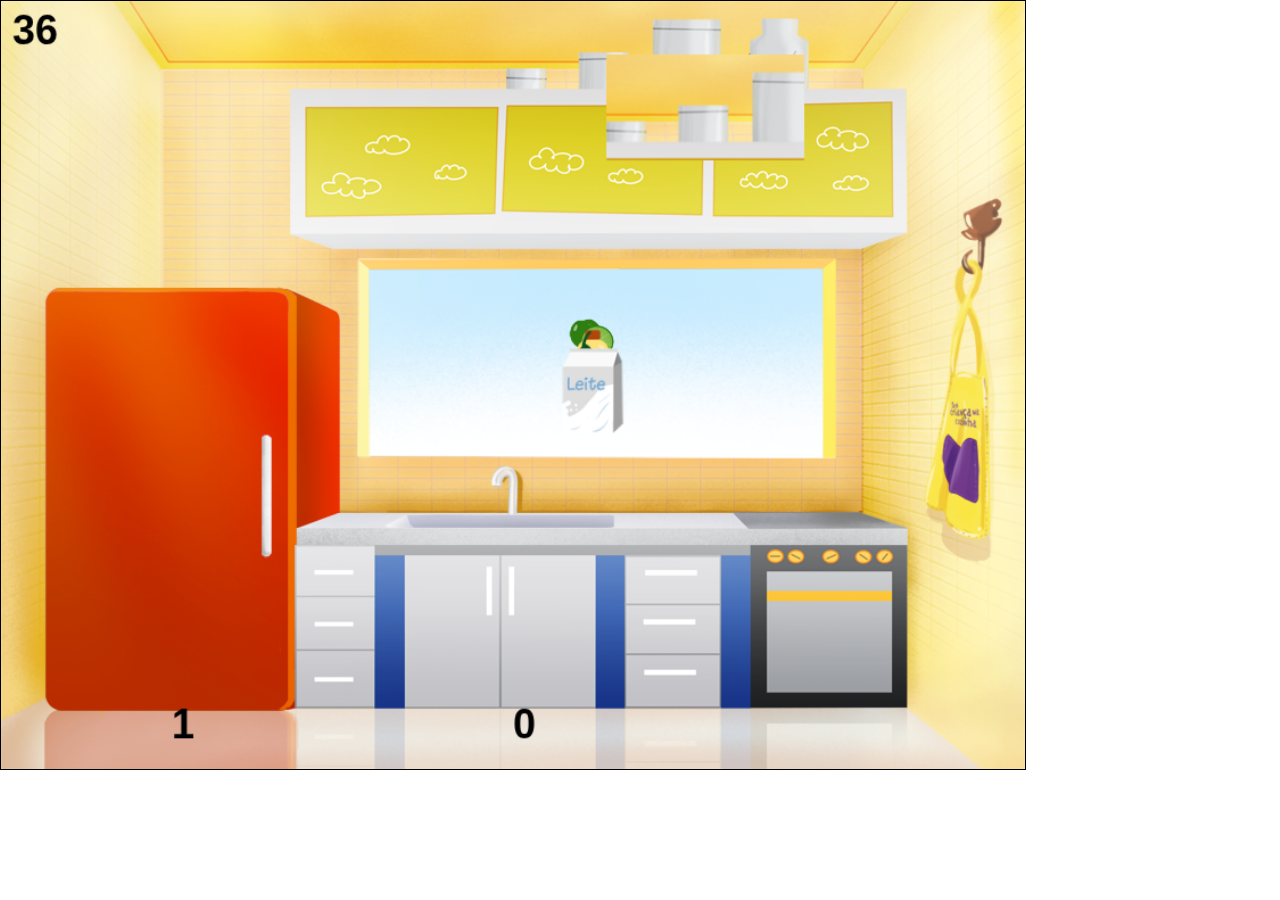
<file: Cozinha/index.html>
<!DOCTYPE html>
<html>
	<head>
		<meta http-equiv="X-UA-Compatible" content="chrome=1">
		<title>Tem Crianca na Cozinha</title>
		
		<script src="assets/libs/easeljs-0.6.0.min.js"></script>
		<script src="assets/libs/tweenjs-0.4.0.min.js"></script>
		<script src="assets/libs/preloadjs-0.3.0.min.js"></script>
		<script src="assets/libs/howler.js"></script>
		<script src="assets/libs/jquery-1.9.1.min.js"></script>
		<!--  Scripts do Jogo -->
		<script src="assets/js/main.js"></script>
		<script src="assets/js/game.js"></script>
		<script src="assets/js/preloader.js"></script>
		<script src="assets/js/keyHandler.js"></script>
		<script src="assets/js/eventHandler.js"></script>
		
		<style type="text/css">
			* {margin: 0;}
			canvas {width: 1024px; height: 768px; border: 1px solid black; margin: 0 auto;}
		</style>
	</head>
	<body onload="preload();">
		<div>
			<canvas id="canvas" width="900" height="675">Este browser nao suporta html5, tente usar um alternativo.</canvas>
		</div>
	</body>
</html>
</file>
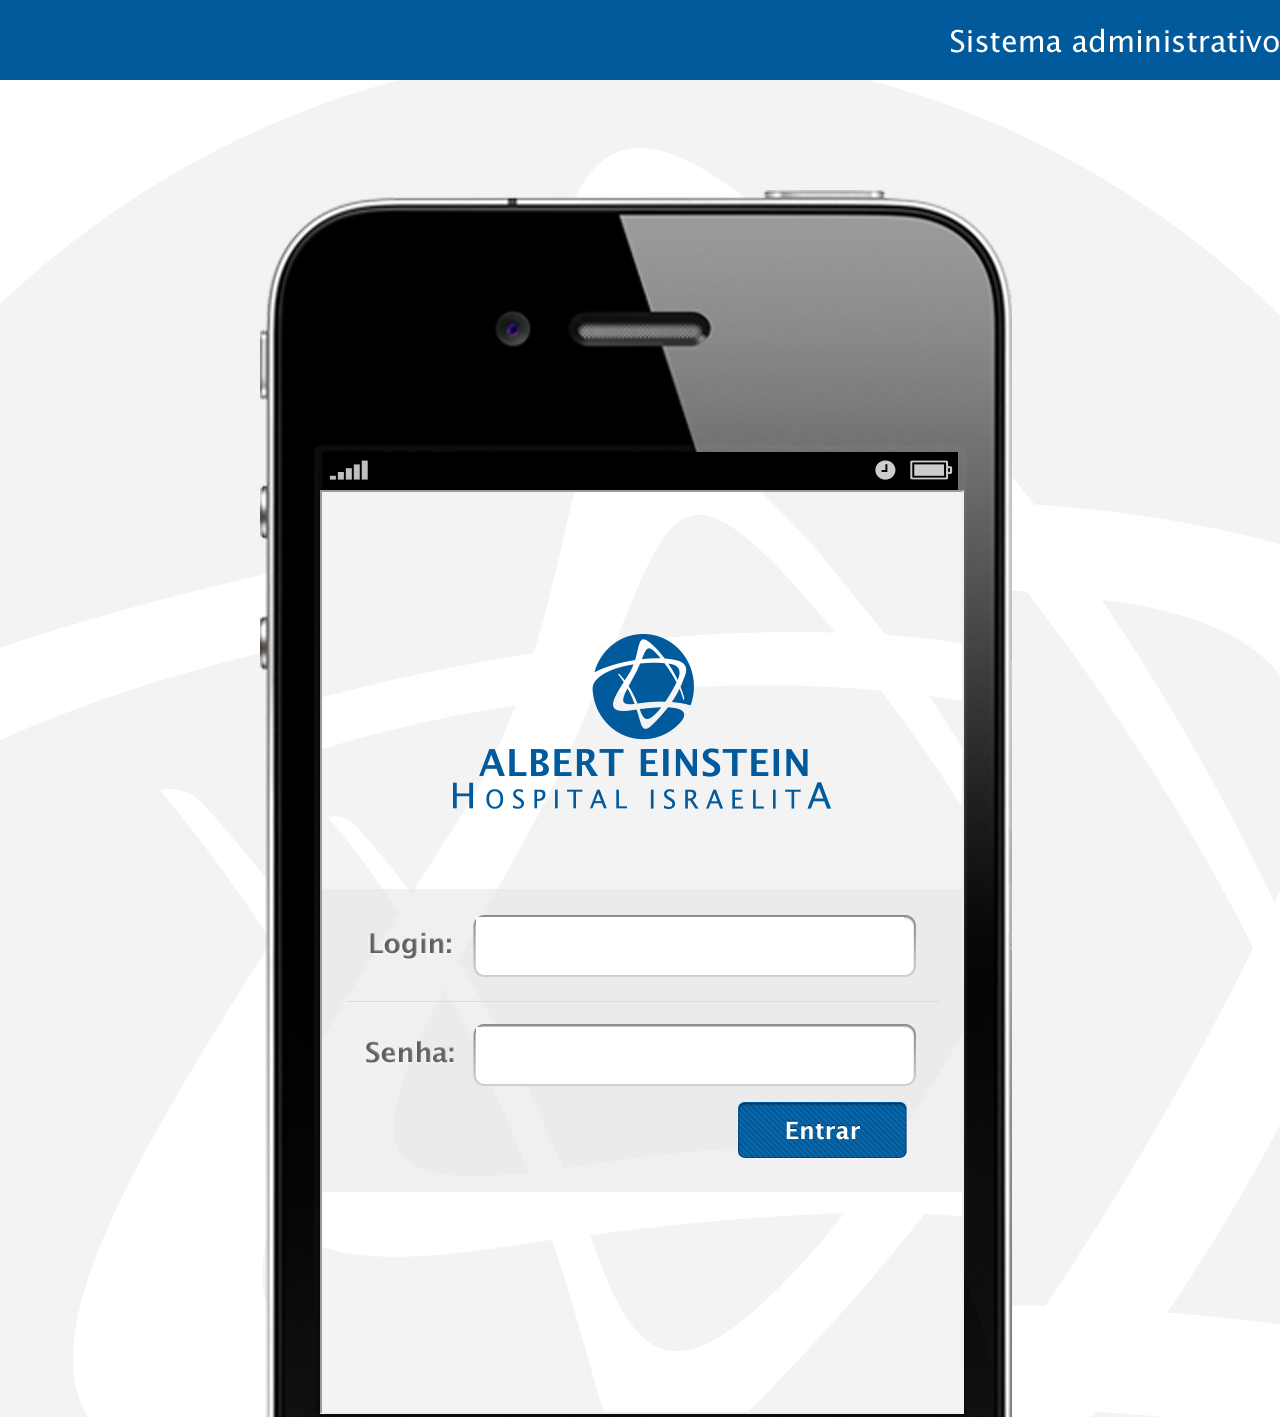
<file: Einstein/index.html>
<!DOCTYPE html>
<html xmlns="http://www.w3.org/1999/xhtml" lang="pt-br">
	<head>
		<meta http-equiv="Content-Type" content="text/html; charset=utf-8" />
		<meta http-equiv="X-UA-Compatible" content="chrome=1">
		<title>Einstein</title>
		<script src="assets/js/jquery-1.9.1.min.js"></script>
		
		<link rel="stylesheet" type="text/css" href="assets/css/base.css" />
		<!--[if IE]>
		<link rel="stylesheet" type="text/css" href="assets/css/base_ie.css" />
		![endif]-->
	</head>
	<body id='wireframe'>
		 <div id="container_">
            <iframe src="home.html" id="content_">
            </iframe>
        </div>
			
	</body>
</html>
</file>
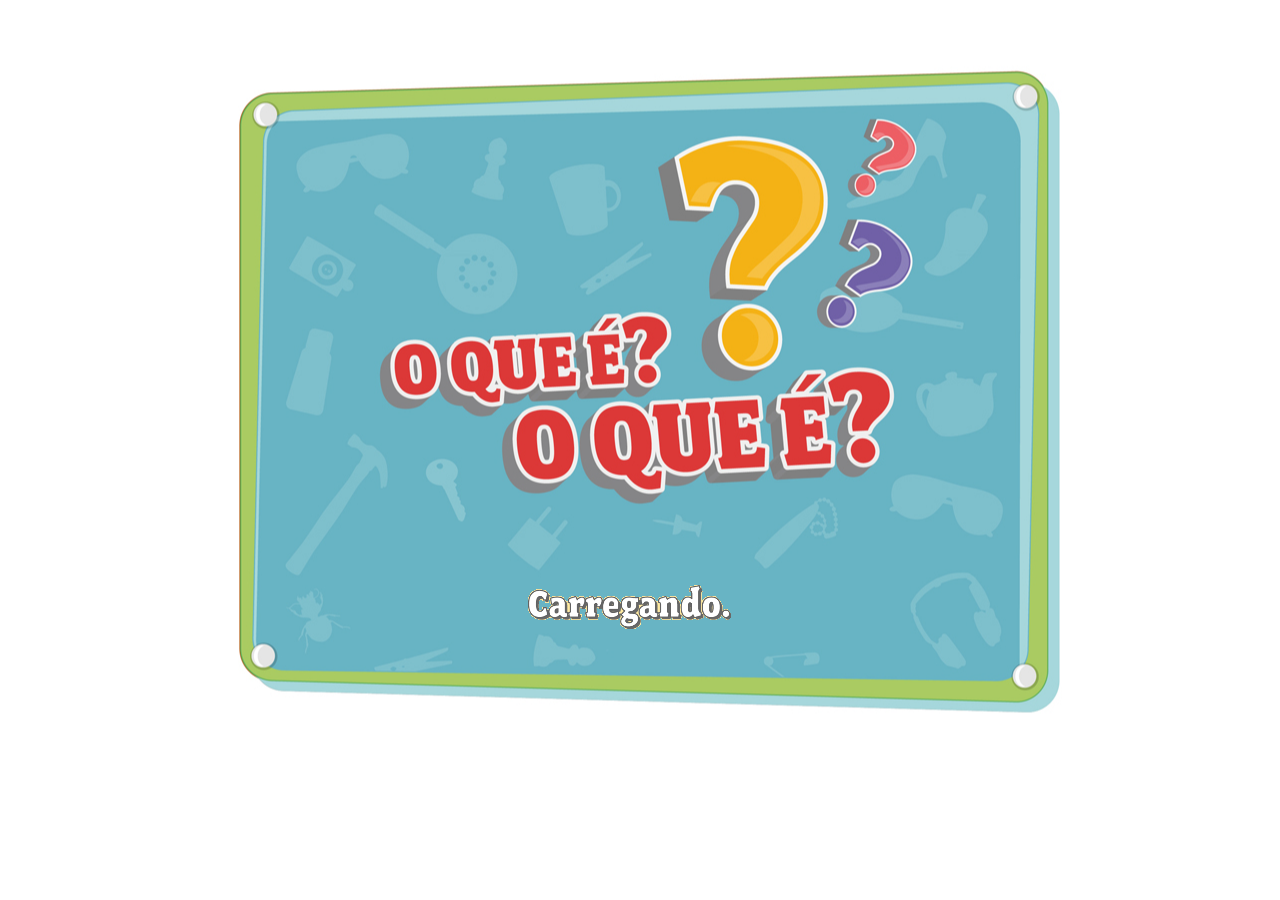
<file: Oquee/index.html>
﻿<!DOCTYPE html>
<html>
	<head>  
		<meta charset="utf-8">
		<title>O que é, o que é?</title>
		
		<link href="css/styles.css" type="text/css" rel="stylesheet" media="screen">
		
		<script type="text/javascript" src="js/underscore-min.js"></script>
		<script type="text/javascript" src="js/jquery-1.7.1.min.js"></script>
		<script type="text/javascript" src="js/modernizr.js"></script>
		
		<script type="text/javascript" src="js/easeljs-0.6.0.min.js"></script>
		<script type="text/javascript" src="js/preloadjs-0.3.0.min.js"></script>
		<script type="text/javascript" src="js/soundjs-0.4.0.min.js"></script>
		
		<script type="text/javascript" src="js/coffee-script.js"></script>

		<script type="text/coffeescript">
			window.Game = {}
		</script>
		<script type="text/coffeescript" src="coffee/data/Data.coffee"></script>
		<script type="text/coffeescript" src="coffee/Input.coffee"></script>
		<script type="text/coffeescript" src="coffee/Audio.coffee"></script>
		<script type="text/coffeescript" src="coffee/Preloader.coffee"></script>
		<script type="text/coffeescript" src="coffee/Button.coffee"></script>
		<script type="text/coffeescript" src="coffee/ToggleButton.coffee"></script>
		<script type="text/coffeescript" src="coffee/Popup.coffee"></script>
		
		<script type="text/coffeescript" src="coffee/Menu.coffee"></script>
		<script type="text/coffeescript" src="coffee/MenuPlayButton.coffee"></script>
		<script type="text/coffeescript" src="coffee/MenuHelpButton.coffee"></script>
		
		<script type="text/coffeescript" src="coffee/Help.coffee"></script>
		<script type="text/coffeescript" src="coffee/HelpPlayButton.coffee"></script>
		<script type="text/coffeescript" src="coffee/HelpNextButton.coffee"></script>
		<script type="text/coffeescript" src="coffee/HelpPrevButton.coffee"></script>
		
		<script type="text/coffeescript" src="coffee/Level.coffee"></script>
		<script type="text/coffeescript" src="coffee/Score.coffee"></script>
		<script type="text/coffeescript" src="coffee/Question.coffee"></script>
		<script type="text/coffeescript" src="coffee/Sylabe.coffee"></script>
		<script type="text/coffeescript" src="coffee/Placeholder.coffee"></script>
		<script type="text/coffeescript" src="coffee/Timer.coffee"></script>
		<script type="text/coffeescript" src="coffee/SideButtons.coffee"></script>
		<script type="text/coffeescript" src="coffee/HintButton.coffee"></script>
		<script type="text/coffeescript" src="coffee/NextLevelButton.coffee"></script>
		<script type="text/coffeescript" src="coffee/Stickers.coffee"></script>
		<script type="text/coffeescript" src="coffee/PopupVictory.coffee"></script>
		<script type="text/coffeescript" src="coffee/PopupHint.coffee"></script>
		<script type="text/coffeescript" src="coffee/PopupDefeat.coffee"></script>

		<script type="text/coffeescript" src="coffee/End.coffee"></script>
		<script type="text/coffeescript" src="coffee/EndPlayAgainButton.coffee"></script>

		<script type="text/coffeescript" src="coffee/SylabeQuiz.coffee"></script>
		
		<meta name="description" content="" />
		<meta name="keywords" content="" />
		<meta name="robots" content="" />

		<script type="text/javascript" src="js/SylabeQuiz.js"></script>
		
        <script type="text/javascript">
          window.analytics_game_name = "oqueeoquee"
          var _gaq = _gaq || [];
          _gaq.push(['_setAccount', 'UA-30071506-3']);
          _gaq.push(['_trackPageview', 'jogo/' + analytics_game_name + '/inicio']);
          (function() {
            var ga = document.createElement('script'); ga.type = 'text/javascript'; ga.async = true;
            ga.src = ('https:' == document.location.protocol ? 'https://ssl' : 'http://www') + '.google-analytics.com/ga.js';
            var s = document.getElementsByTagName('script')[0]; s.parentNode.insertBefore(ga, s);
          })();
        
        </script>
		
	</head>

	<body>
		<div id="loader">
		    <div class="indicator">
		        <img src="img/loading-text-animated.gif" />
		    </div>
		</div>
		<div id="container">
			<canvas id="main" width="900" height="675"> Canvas not supported :/ </canvas>
		</div>
	</body>

</html>
</file>
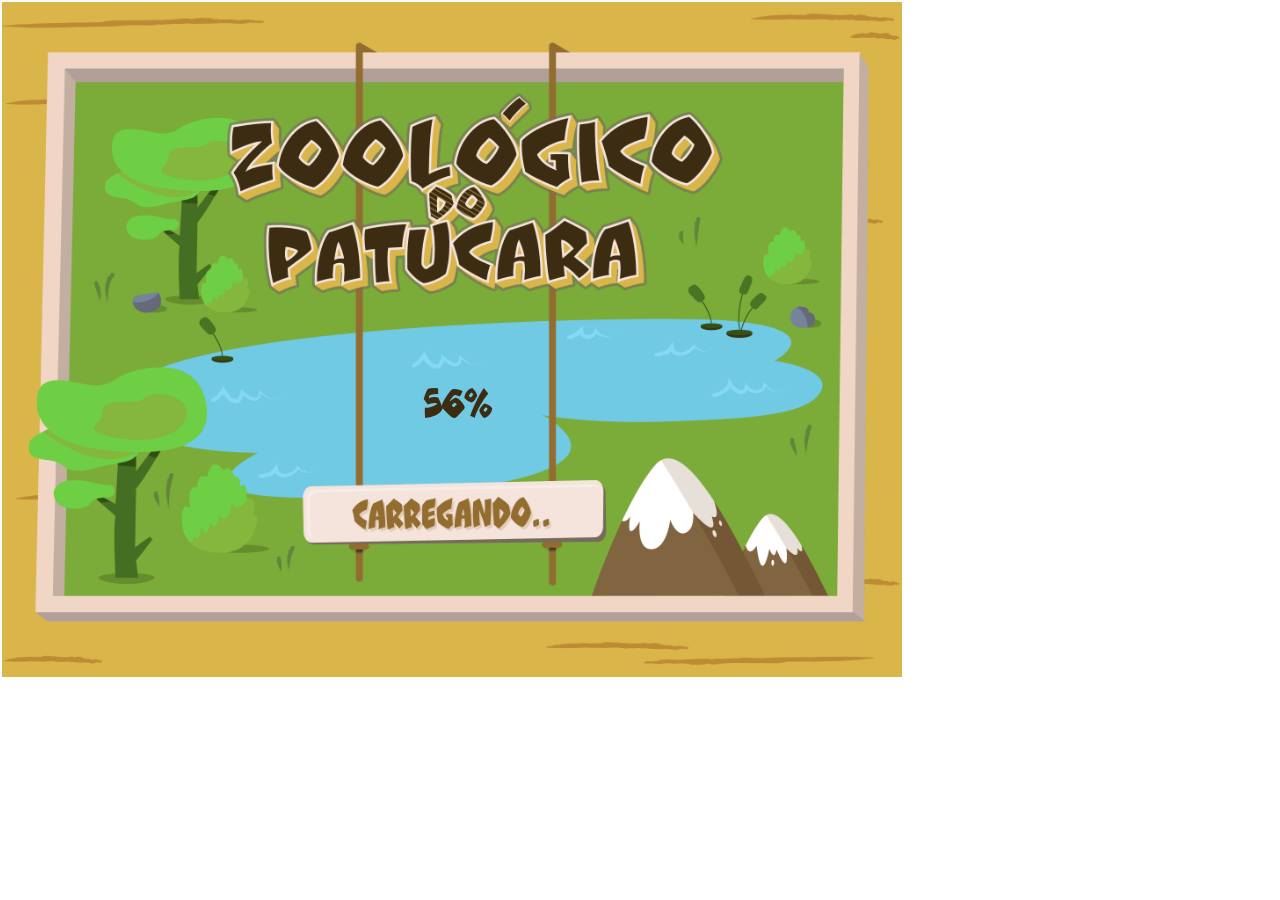
<file: Zoologico/index.html>
<!--

Codigo html sendo utilizado para testes do jogo Zoologico do Patucara
	Andrey Pereira Aleixo

-->

<html>
	<head>
		<meta http-equiv="X-UA-Compatible" content="chrome=1">
		<title>Zoologico do Patucara</title>
		<style>
		@font-face {
 			font-family: CCCLTS;
  			src: url(assets/fonts/CCCLTS__.TTF);
		}
		@font-face {
 			font-family: CCZOINKS;
  			src: url(assets/fonts/CCZOINKS.TTF);
		}
		.loadImg img {
			height: 675px;
			width: 900px;
			position : fixed;
			top : 2px;
			left : 2px;
		}
		.canvas {
			cursor : none;
			position : fixed;
			top : 2px;
			left : 2px;
		}
		#progressBar {
			height: 675px;
			width: 900px;
			position : fixed;
			top : 386 ;
			font-size : 36px;
			text-align : center;
			font-family : CCCLTS;
			color : #3C2C12;
			z-index:999;
		}
		
		</style>
		<script src="assets/libs/easeljs-0.5.0.min.js"></script>
		<script src="assets/libs/tweenjs-0.3.0.min.js"></script>
		<script src="assets/libs/preloadjs-0.2.0.min.js"></script>
		<script src="assets/libs/howler.js"></script>
		<script src="assets/libs/canvas2image.js"></script>
		<script src="assets/libs/jquery-1.9.1.min.js"></script>
		<script src="assets/libs/base64.js"></script>
		<!-- Scripts do Jogo  -->
		<script src="assets/js/Main.js"></script>
		<script src="assets/js/initSounds.js"></script>
		<script src="assets/js/initSheets.js"></script>
		<script src="assets/js/mainMenu.js"></script>
		<script src="assets/js/mapaPreJogo.js"></script>
		<script src="assets/js/criarBixo.js"></script>
		<script src="assets/js/zooGame.js"></script>
		<script src="assets/js/preloadScript.js"></script>
		<script src="assets/js/mouseHandler.js"></script>
		<script src="assets/js/gerarAnimais.js"></script>
		<script src="assets/js/gerarAmbientes.js"></script>
		<script src="assets/js/animHandler.js"></script>
		<script src="assets/js/initGame_vars.js"></script>
		<script type ="text/javascript">
		
		$(document).ready(function(){
			$(".progressBar").show();
			$(".loadImg").show();
		})
		
		</script>
		<script type="text/javascript">

		  window.analytics_game_name = "zoologicodopatucara"	
		
		  var _gaq = _gaq || [];
		  _gaq.push(['_setAccount', 'UA-30071506-3']);
		  _gaq.push(['_trackPageview', 'jogo/' + analytics_game_name + '/inicio']);
		
		  (function() {
		    var ga = document.createElement('script'); ga.type = 'text/javascript'; ga.async = true;
		    ga.src = ('https:' == document.location.protocol ? 'https://ssl' : 'http://www') + '.google-analytics.com/ga.js';
		    var s = document.getElementsByTagName('script')[0]; s.parentNode.insertBefore(ga, s);
		  })();
		
		</script>
	</head>
	
	<body onload="main();">
		<div class="loadImg"><img src="assets/bg/Carregando.gif"></img></div>
		<canvas class= "canvas" id="cnvs" width="900" height="675">Este browser nao suporta html5, tente usar um alternativo. </canvas>
		<div id="progressBar"></div>
	</body>
</html>
</file>
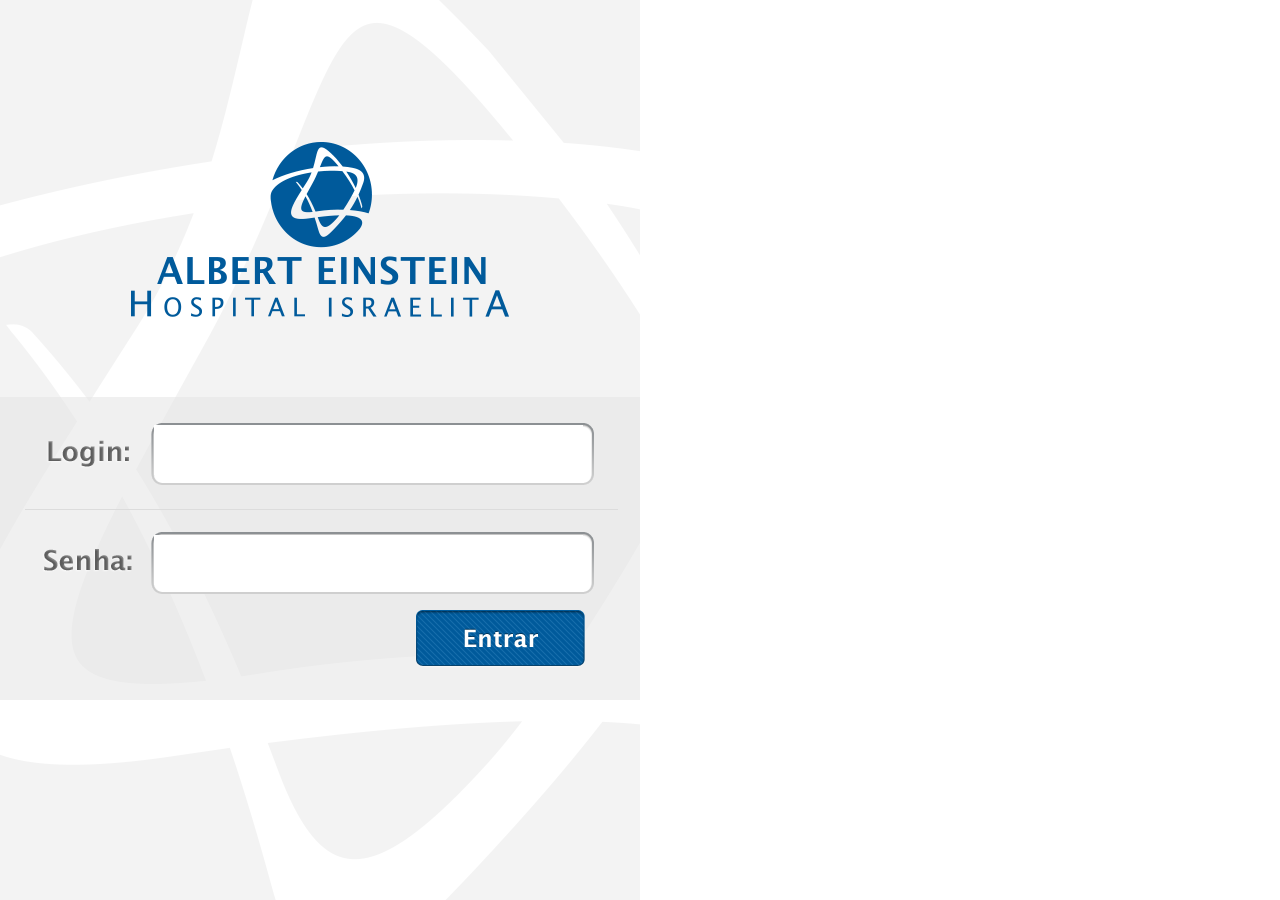
<file: Einstein/home.html>
<!DOCTYPE html>
<html xmlns="http://www.w3.org/1999/xhtml" lang="pt-br">
	<head>
		<meta http-equiv="Content-Type" content="text/html; charset=utf-8" />
		<meta http-equiv="X-UA-Compatible" content="chrome=1">
		<title>Home</title>
		<script src="assets/js/jquery-1.9.1.min.js"></script>
		<script src="assets/js/home.js"></script>
		
		<link rel="stylesheet" type="text/css" href="assets/css/base.css" />
		<link rel="stylesheet" type="text/css" href="assets/css/home.css" />
		<!--[if IE]>
		<link rel="stylesheet" type="text/css" href="assets/css/base_ie.css" />
		![endif]-->
	</head>
	<body onload="onLoad();" id='conteudo_paginas'>
	
			<!-- Parte que gerencia a janela de Erro -->
			<div id ='fechar_erro' style="display: none;"></div>
			<div id='erro' style="display: none;"></div>
			<div id='sombra' style="display: none;"></div>
			
			<!-- Parte que gerencia a janela de Login -->
			<textarea id='login' rows='1' cols='17'></textarea>
			<textarea id='senha' rows='1' cols='17'></textarea>
			<div id='entrar'></div>
		
	</body>
</html>
</file>
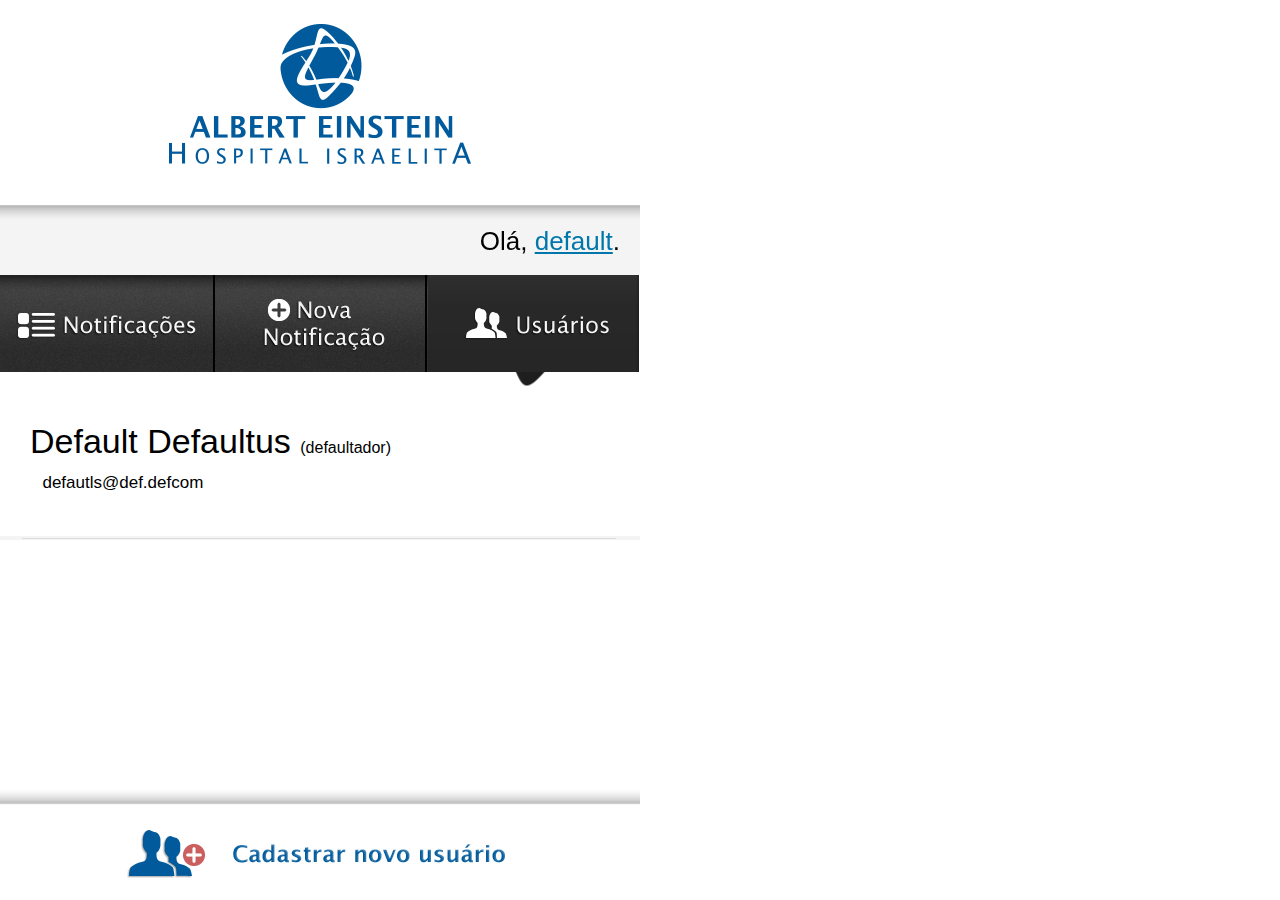
<file: Einstein/newuser.html>
<!DOCTYPE html>
<html xmlns="http://www.w3.org/1999/xhtml" lang="pt-br">
	<head>
		<meta http-equiv="Content-Type" content="text/html; charset=utf-8" />
		<meta http-equiv="X-UA-Compatible" content="chrome=1">
		<title>New User</title>
		<script src="assets/js/jquery-1.9.1.min.js"></script>
		<script src="assets/js/newuser.js"></script>
		
		<link rel="stylesheet" type="text/css" href="assets/css/base.css" />
		<link rel="stylesheet" type="text/css" href="assets/css/newuser.css" />
		<!--[if IE]>
		<link rel="stylesheet" type="text/css" href="assets/css/base_ie.css" />
		![endif]-->
	</head>
	<body onload="onLoad();" id='conteudo_paginas'>
			
			<div id='header'>
				<div id='oi_user'>Olá, <span id='username'>default</span>.</div>
				<div id='usuarios'></div>
				<div id='new_noti'></div>
				<div id='notis'></div>
			</div>
			
				
				<!-- Apagar User -->
				<div class='apagar_user' style='display:none'>
					<div id='apagar'></div>
					<div id='sim_apagar'></div>
					<div id='nao_apagar'></div>
				</div>
				<!-- // -->
				
				<!-- Novo User -->
				<div class='new_user' style='display:none'>
					<div id='bg_newuser'>
						<div style='z-index=902'>
							<textarea id='nuser_name'></textarea>
							<textarea id='nuser_login'></textarea>
							<textarea id='nuser_email'></textarea>
							<textarea id='nuser_senha'></textarea>
							<textarea id='nuser_senha2'></textarea>
							<div id='fexa_newuser'></div>
							<div id='user_usuario'></div>
							<div id='user_adm'></div>
							<div id='incluir_user'></div>
						</div>
					</div>

				</div>
				<!-- // -->
				
					<!-- Certeza de Cancelar tudo ai ? -->
				<div class='certeza_cancelar' style='display:none'>
					<div id='cancel_noti'></div>
					<div id='sim_cancel'></div>
					<div id='nao_cancel'></div>
				</div>
				<!-- // -->
				
				<!-- TA FALTANDO INFORMARO JOW, N DA PRA CRIAR NOTIFICACOES ASSIM -->
				<div class='error_noti' style='display:none'>
					<div id='info_error'></div>
					<div id='fexa_erro_info'></div>
				</div>
				<!-- // -->
				
				
				 <!-- PARTE QUE DEVE SER INSERIDA EM TODAS AS PAGINAS -->
				<!-- nova Noti -->
				<div class='nova_noti' style='display:none'>
					<div class='new_noti'>
						<div id='bg_novanoti'>
							<div style='z-index=902'>
								<div style="height: 595px; overflow: scroll;position: absolute;top: 175px;left: 23px;width: 594px;">
									<div id="bg2-nova-noti"></div>
									<textarea id='titulo-noti'></textarea>
									<div id='img-selecionada2'>
										<div id='troca-img2'></div>
										<div id='tira-img2'></div>
									</div>
									<textarea id='link-edit-new'></textarea>
									<textarea id='texto-noti-new'></textarea>
									<textarea id='data-expira-new'></textarea>
								</div>
								<div id='fexa_novanoti'></div>
								<div id='salvar_novanoti'></div>
								<div id='newpublicar-agora'></div>
							</div>
						</div>
	
					</div>
				</div>
				<!-- // -->
				
				<!-- Editar User -->
				<div class='editar_user' style='display:none'>
					<div class='edit_user'>
						<div id='bg_edituser'>
							<div style='z-index=902'>
								<textarea id='euser_name'></textarea>
								<textarea id='euser_login'></textarea>
								<textarea id='euser_email'></textarea>
								<textarea id='euser_oldsenha'></textarea>
								<textarea id='euser_senha'></textarea>
								<textarea id='euser_senha2'></textarea>
								<div id='euser_usuario'></div>
								<div id='euser_adm'></div>
								<div id='fexa_edituser'></div>
								<div id='salvar_user'></div>
							</div>
						</div>
	
					</div>
				</div>
				<!-- // -->
				
				<!-- Sucesso Criar User -->
				<div class='criar_sucesso' style='display:none'>
				
				</div>
				<!-- // -->
				
			<div id='sombra' style="display: none;"></div>
			<div id='sombra2' style="display: none;"></div>
				
				
				
				<!-- Parte que demonstra uma div de usuario -->
					<div id='user_container'>
					
						<!-- ESSA EH UMA DIV DE EXEMPLO DOS USUARIOS VINI, ELA PODE SER COPIADA QUANTAS VEZES NECESSARIO, A UNICA COISA QUE ESSE CODIGO LINDO NAO FAZ EH LAVAR A ROUPA -->
						<div class='users'>
							
							<div id='id_user'>
							
								<span class='nome-user'>Default Defaultus 
									<span class='cargo-user'>(defaultador)</span>
								</span>
								<span class='email-user'>defautls@def.defcom</span>
								<div style=' display:none; 'class='settings_user'>
									<div class='sombra_overlay'></div>
									<div class='editar_btn'></div>
									<div class='apagar_btn'></div>
								</div>
							</div>
						</div>
						
						
				
						
					</div>
				<!-- End divs dos usuarios existentes -->
				
			<div id='cadastrar'></div>
			
	</body>
</html>
</file>
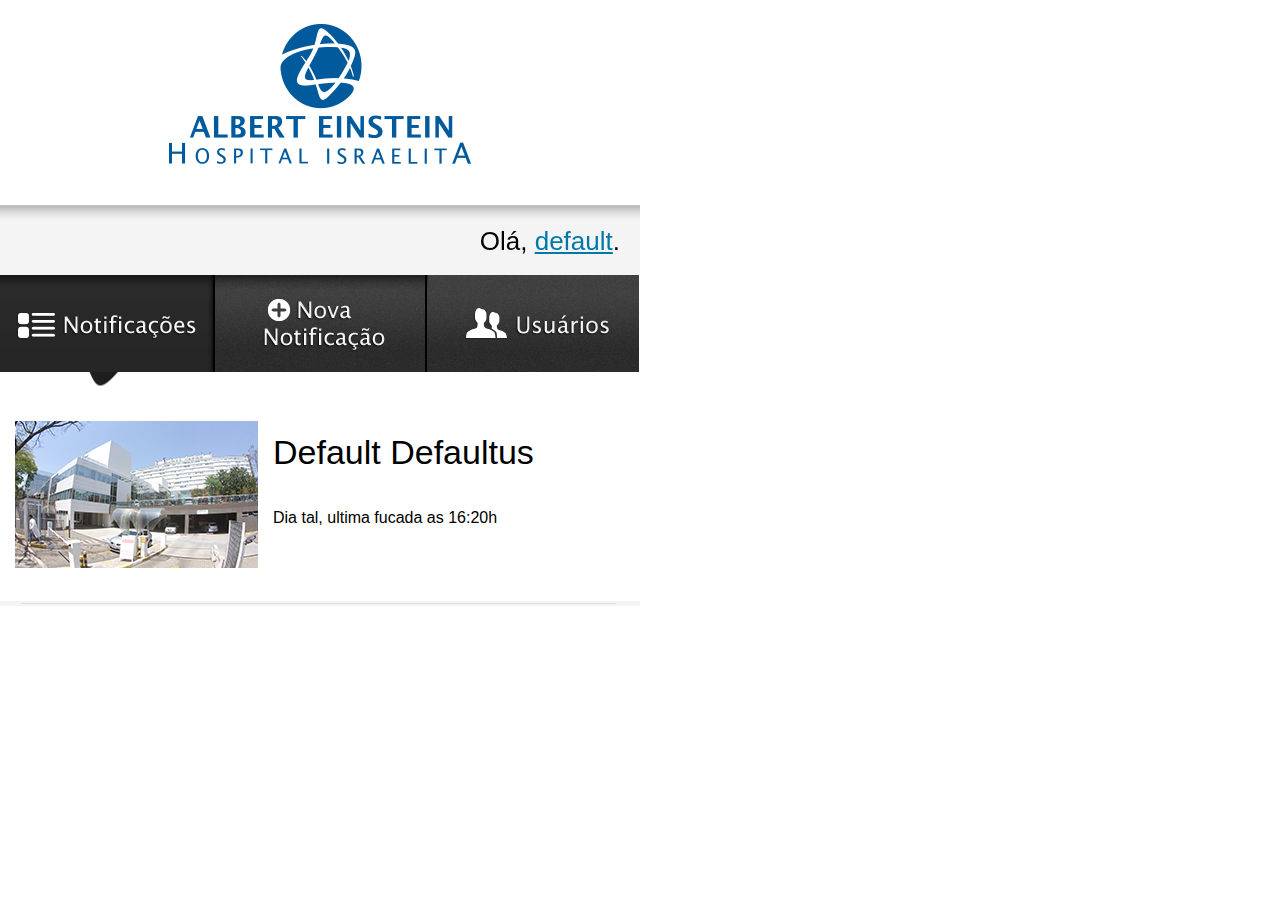
<file: Einstein/notificacoes.html>
<!DOCTYPE html>
<html xmlns="http://www.w3.org/1999/xhtml" lang="pt-br">
	<head>
		<meta http-equiv="Content-Type" content="text/html; charset=utf-8" />
		<meta http-equiv="X-UA-Compatible" content="chrome=1">
		<title>Notificacoes</title>
		<script src="assets/js/jquery-1.9.1.min.js"></script>
		<script src="assets/js/notificacoes.js"></script>
		
		<link rel="stylesheet" type="text/css" href="assets/css/base.css" />
		<link rel="stylesheet" type="text/css" href="assets/css/notificacoes.css" />
		<!--[if IE]>
		<link rel="stylesheet" type="text/css" href="assets/css/base_ie.css" />
		![endif]-->
	</head>
	<body onload="onLoad();" id='conteudo_paginas'>
			<div style="margin-left:auto;margin-right:auto;top:200px;position:absolute">
			<div id='header'>
				<div id='oi_user'>Olá, <span id='username'>default</span>.</div>
				<div id='usuarios'></div>
				<div id='new_noti'></div>
				<div id='notis'></div>
			</div>
			
				
				<!-- Apagar User -->
				<div class='apagar_noti' style='display:none'>
					<div id='apagar'></div>
					<div id='sim_apagar'></div>
					<div id='nao_apagar'></div>
				</div>
				<!-- // -->
				
				<!-- Certeza de Cancelar tudo ai ? -->
				<div class='certeza_cancelar' style='display:none'>
					<div id='cancel_noti'></div>
					<div id='sim_cancel'></div>
					<div id='nao_cancel'></div>
				</div>
				<!-- // -->
				
				<!-- TA FALTANDO INFORMARO JOW, N DA PRA CRIAR NOTIFICACOES ASSIM -->
				<div class='error_noti' style='display:none'>
					<div id='info_error'></div>
					<div id='fexa_erro_info'></div>
				</div>
				<!-- // -->
				
				<!-- Editar Noti -->
				<div class='editar_noti' style='display:none'>
					<div class='edit_noti'>
						<div id='bg_editnoti'>
							<div style='z-index=902'>
								<div style="height: 595px; overflow: scroll;position: absolute;top: 175px;left: 23px;width: 594px;">
									<div id="bg2-edit-noti"></div>
									<textarea id='titulo-noti-edit'></textarea>
									<div id='img-selecionada'>
										<div id='troca-img'></div>
										<div id='tira-img'></div>
									</div>
									<textarea id='link-edit'></textarea>
									<textarea id='texto-noti-edit'></textarea>
									<textarea id='data-expira'></textarea>
								</div>
								<div id='fexa_editnoti'></div>
								<div id='salvar_noti'></div>
								<div id='publicar-agora'></div>
							</div>
						</div>
	
					</div>
				</div>
				<!-- // -->
				
				 <!-- PARTE QUE DEVE SER INSERIDA EM TODAS AS PAGINAS -->
				<!-- nova Noti -->
				<div class='nova_noti' style='display:none'>
					<div class='new_noti'>
						<div id='bg_novanoti'>
							<div style='z-index=902'>
								<div style="height: 595px; overflow: scroll;position: absolute;top: 175px;left: 23px;width: 594px;">
									<div id="bg2-nova-noti"></div>
									<textarea id='titulo-noti'></textarea>
									<div id='img-selecionada2'>
										<div id='troca-img2'></div>
										<div id='tira-img2'></div>
									</div>
									<textarea id='link-edit-new'></textarea>
									<textarea id='texto-noti-new'></textarea>
									<textarea id='data-expira-new'></textarea>
								</div>
								<div id='fexa_novanoti'></div>
								<div id='salvar_novanoti'></div>
								<div id='newpublicar-agora'></div>
							</div>
						</div>
	
					</div>
				</div>
				<!-- // -->
				
				<!-- Exibir Noti -->
				<div class='exibeNoti' style='display:none'>
					<div id='bg_exibe_noti'>
						
					</div>
					<div id='fexa-exibe-noti'></div>
					
				</div>
				<!-- // -->
				
			<div id='sombra' style="display: none;"></div>
			<div id='sombra2' style="display: none;"></div>
				
				
				
				<!-- Parte que demonstra uma div de usuario -->
					<div id='noti_container'>
					
						<!-- ESSA EH UMA DIV DE EXEMPLO DOS USUARIOS VINI, ELA PODE SER COPIADA QUANTAS VEZES NECESSARIO, A UNICA COISA QUE ESSE CODIGO LINDO NAO FAZ EH LAVAR A ROUPA -->
						<div class='notifica'>
							
							<div id='id_noti'>
								
								<div> 
									<img style="float:left;position: relative;margin:15px;" src="assets/notificacoes/Sample_W243XH147.png">
									<p class='noti-titulo'>Default Defaultus </p>
									<span class='noti-txt'> Dia tal, ultima fucada as 16:20h </span>
								</div>
								
								<div class='bg_noti'></div>
								<div style=' display:none; 'class='settings_noti'>
									<div class='sombra_overlay'>
										<div class='botao-container'>
											<div class='visualizar_btn'></div>
											<div class='publicar_btn'></div>
											<div class='editar_btn'></div>
											<div class='apagar_btn'></div>
										</div>
									</div>
								</div>
							</div>
						</div>
					
						
					</div>
						
				<!-- End divs dos usuarios existentes -->
			</div>
	</body>
</html>
</file>
<file: Einstein/assets/css/base.css>
#conteudo_paginas {
	
	/*background-image: url('../default/BaseBrowser_v1_005a9b.png');*/
	position: relative;
	max-width: 640px;
	max-height: 920px;
	font-family: Helvetica;
	font-size: 12px;
	background-repeat: no-repeat;
	margin:0;
	padding:0;
	border:0;
	
}

textarea {
	
    resize: none;
    border: none;
    
}

#sombra {
	
	background-image: url('../home/erro/Sombra.png');
	width:640px;
	height:920px;
	top: 0px;
	left: 0px;
	position: fixed;
	z-index: 900;
	
}

#sombra2 {
	
	background-image: url('../home/erro/Sombra.png');
	width:640px;
	height:920px;
	top: 0px;
	left: 0px;
	position: fixed;
	z-index:  1000;
	
}

#titulo-noti{
position: absolute;
top: 30px;
left: 170px;
font-size: 19px;
z-index: 902;
width: 392px;
}

#img-selecionada{
width: 243px;
height: 147px;
position: absolute;
top: 150px;
z-index: 902;
left: 165px;
}

#troca-img {
	background-image: url('../notificacoes/editar/atualizar_btn.png');
width: 61px;
height: 61px;
position: absolute;
top: 41px;
z-index: 902;
left: 52px;

	
}

#tira-img{ 
	background-image: url('../notificacoes/editar/remover_btn.png');
	
width: 61px;
height: 61px;
position: absolute;
top: 41px;
left: 135px;
z-index: 902;
}

#link-edit-new {
	
position: absolute;
top: 326px;
left: 168px;
z-index: 902;
font-size: 19px;
width: 395px;
	
}

#texto-noti-new {
position: absolute;
top: 415px;
left: 169px;
z-index: 902;
font-size: 19px;
width: 393px;
height: 177px;
}

#fexa_novanoti {
	background-image: url('../home/erro/fechar_btn.png');
	position: absolute;
	width: 68px;
z-index: 902;
	height: 67px;
	top: 34px;
	right: 0px;
}


#bg2-nova-noti {
	background-image: url('../notificacoes/editar/conteudo.png');
	width:548px;
	height: 722px;
	position: relative;
z-index: 902;
	top: 25px;
	left: 25px;
	background-repeat: no-repeat;
	
}

#fexa_novanoti:active {
	background-image: url('../home/erro/fechar_press.png');
	
}

#bg_novanoti {
	background-image: url('../notificacoes/nova_noti/2.0_NovaNotificacao_v3.png');
	width:640px;
	height: 920px;
	position: relative;
z-index: 902;
	top: 0px;
	left: 0px;
	background-repeat: no-repeat;
	
}

#salvar_novanoti {
	
background-image: url('../botoes/salvar_btn.png');
width: 231px;
height: 57px;
z-index: 902;
position: absolute;
top: 790px;
left: 75px;
}

#salvar_novanoti:active {
	
	background-image: url('../botoes/salvar_press.png');
}

#newpublicar-agora{ 
	background-image: url('../botoes/publicaragora_btn.png');

position: absolute;
top: 790px;
left: 345px;
width: 231px;
z-index: 902;
height: 58px;
}

#newpublicar-agora:active{ 
	background-image: url('../botoes/publicaragora_press.png');

}

#data-expira-new{
position: absolute;
top: 665px;
z-index: 902;
left: 168px;
font-size: 19px;
width: 393px;
}

#cancel_noti {
	background-image: url('../notificacoes/nova_noti/2.0_NovaNotificacao_cancelar_v1.png');
	width:640px;
	height:920px;
	
position: fixed;
z-index: 1001;
top: 0px;
}

#sim_cancel {
	background-image: url("../botoes/sim_btn.png");
	
z-index: 1001;
width: 171px;
height: 58px;
position: fixed;
top: 485px;
left: 140px;
}

#nao_cancel {
	background-image: url("../botoes/nao_btn.png");
	
width: 171px;
height: 58px;
position: fixed;
z-index: 1001;
top: 485px;
left: 330px;
}

#sim_cancel:active {
	background-image: url("../botoes/sim_press.png");
}

#nao_cancel:active {
	background-image: url("../botoes/nao_press.png");
}

#fexa_erro_info {
	background-image: url('../home/erro/fechar_btn.png');
position: absolute;
width: 68px;
height: 73px;
top: 366px;
right: 17px;
z-index: 901;
}

#fexa_erro_info:active {
	background-image: url('../home/erro/fechar_press.png');
}


#info_error {
background-image: url('../notificacoes/2.0_NovaNotificacao_erro_v1.png');
width: 640px;
height: 920px;
position: fixed;
z-index: 901;
}

#container_{
position: absolute;
top: 290px;
margin-top: 200px;
width: 100%;
left: 50%;
}
#content_ {
width: 640px;
margin-left: -320px;
margin-right: auto;
height: 920px;
position: relative;
}

#wireframe {
	
	background-image: url('../default/BaseBrowser_v1_005a9b.png');
	position: relative;
	font-family: Helvetica;
	font-size: 12px;
background-position: 50% 0%;
	background-repeat: no-repeat;
	margin:0;
	padding:0;
	border:0;
	
}
</file>
<file: Einstein/assets/css/base_ie.css>
body {
	
	position: relative;
	max-width: 640px;
	max-height: 920px;
	font-family: Helvetica;
	font-size: 12px;
	background-repeat: no-repeat;
	margin:0;
	padding:0;
	border:0;
	
}

textarea {
	
    resize: none;
    border: none;
    
}

#sombra {
	
	background-image: url('../home/erro/Sombra.png');
	width:640px;
	height:920px;
	top: 0px;
	left: 0px;
	position: absolute;
	z-index: 900;
	
}

#sombra2 {
	
	background-image: url('../home/erro/Sombra.png');
	width:640px;
	height:920px;
	top: 0px;
	left: 0px;
	position: absolute;
	z-index:  1000;
	
}

#titulo-noti{
position: absolute;
top: 30px;
left: 170px;
font-size: 19px;
z-index: 902;
width: 392px;
}

#img-selecionada{
width: 243px;
height: 147px;
position: absolute;
top: 150px;
z-index: 902;
left: 165px;
}

#troca-img {
	background-image: url('../notificacoes/editar/atualizar_btn.png');
width: 61px;
height: 61px;
position: absolute;
top: 41px;
z-index: 902;
left: 52px;

	
}

#tira-img{ 
	background-image: url('../notificacoes/editar/remover_btn.png');
	
width: 61px;
height: 61px;
position: absolute;
top: 41px;
left: 135px;
z-index: 902;
}

#link-edit-new {
	
position: absolute;
top: 326px;
left: 168px;
z-index: 902;
font-size: 19px;
width: 395px;
	
}

#texto-noti-new {
position: absolute;
top: 415px;
left: 169px;
z-index: 902;
font-size: 19px;
width: 393px;
height: 177px;
}

#fexa_novanoti {
	background-image: url('../home/erro/fechar_btn.png');
	position: absolute;
	width: 68px;
z-index: 902;
	height: 67px;
	top: 34px;
	right: 0px;
}


#bg2-nova-noti {
	background-image: url('../notificacoes/editar/conteudo.png');
	width:548px;
	height: 722px;
	position: relative;
z-index: 902;
	top: 25px;
	left: 25px;
	background-repeat: no-repeat;
	
}

#fexa_novanoti:active {
	background-image: url('../home/erro/fechar_press.png');
	
}

#bg_novanoti {
	background-image: url('../notificacoes/nova_noti/2.0_NovaNotificacao_v3.png');
	width:640px;
	height: 920px;
	position: relative;
z-index: 902;
	top: 0px;
	left: 0px;
	background-repeat: no-repeat;
	
}

#salvar_novanoti {
	
background-image: url('../botoes/salvar_btn.png');
width: 231px;
height: 57px;
z-index: 902;
position: absolute;
top: 790px;
left: 75px;
}

#salvar_novanoti:active {
	
	background-image: url('../botoes/salvar_press.png');
}

#newpublicar-agora{ 
	background-image: url('../botoes/publicaragora_btn.png');

position: absolute;
top: 790px;
left: 345px;
width: 231px;
z-index: 902;
height: 58px;
}

#newpublicar-agora:active{ 
	background-image: url('../botoes/publicaragora_press.png');

}

#data-expira-new{
position: absolute;
top: 665px;
z-index: 902;
left: 168px;
font-size: 19px;
width: 393px;
}
</file>
<file: Einstein/assets/css/home.css>
body {
	
	background-image: url('../home/0.0_Home_v1.png');
	
}

#login {
	
	font-size: 40px;
	position: absolute;
	top: 425px;
	left: 154px;
	
}

#senha {
	
	font-size: 40px;
	position:absolute;
top: 535px;
left: 154px;
	
}

#entrar {
	
	width:171px;
	height:58px;
	background-image:url('../home/entrar_btn.png');
	position: absolute;
	left: 415px;
	top: 610px;
	
}

#entrar:active{
	
	background-image:url('../home/entrar_press.png');
	
}

#erro {
	
	background-image: url('../home/erro/0.0_Home_erro_v1.png');
	width:640px;
	height:920px;
	top: 0px;
	left: 0px;
	position: absolute;
	z-index: 901;
	
}

#fechar_erro {
	
	background-image: url('../home/erro/fechar_btn.png');
	width:72px;
	height:72px;
	top: 375px;
	left: 550px;
	position: absolute;
	z-index: 902;
	
}

#fechar_erro:active {
	
	background-image: url('../home/erro/fechar_press.png');
	
}
</file>
<file: Einstein/assets/css/newuser.css>
#header {
	
	background-image: url('../default/Background.png');
	position: fixed;
	top: 0px;
	left: 0px;
	width: 640px;
	height: 275px;
	
}

#cadastrar{
	
	
	background-image: url('../newuser/cadastrar_btn.png');
	position: fixed;
	bottom: 0px;
	left: 0px;
	width: 640px;
	height: 110px;
	background-position-y: 110px;
	
}

#cadastrar:active{
	
	background-image: url('../newuser/cadastrar_press.png');
	
}

#oi_user {
	
	font-size: 26px;
	position: relative;
	top: 226px;
	text-align: right;
	margin-right: 20px;
	
}

#username {
	
	color: #07A;
	text-decoration: underline;
	
}

#usuarios {
	
	background-image: url('../default/usuarios_press.png');
	
	width: 214px;
	height: 111px;
	position: absolute;
	top: 275px;
	left: 425px;
}

#new_noti {
	
	background-image: url('../default/novanotificacao_btn.png');
	
	width: 214px;
	height: 98px;
	position: absolute;
	top: 275px;
	left: 214px;
}

#notis {
	
	background-image: url('../default/notificacoes_btn.png');
	width: 214px;
	height: 98px;
	position: absolute;
	top: 275px;
	
}

#user_container {
	
position: absolute;
top: 372px;
z-index:-1;
	
}

.users {
	width: 640px;
	height: 168px;
	position: relative;
	background-image: url('../default/linhaDivisoria.png');
	background-repeat: no-repeat;
	background-position-y: 164px;
}

.settings_user {
	bottom: 39px;
	position: relative;
}

.sombra_overlay {
	
	background-image: url('../default/base.png');
	height: 167px;
}

.apagar_btn {
	
	background-image: url('../default/tap/apagar_btn.png');
	width: 102px;
	height: 103px;
	position: relative;
	bottom: 245px;
	left: 335px;
}

.apagar_btn:active {
	
	background-image: url('../default/tap/apagar_press.png');
}

.editar_btn {
	
	background-image: url('../default/tap/editar_btn.png');
	width: 81px;
	height: 100px;
	position: relative;
	bottom: 145px;
	left: 200px;
}

.editar_btn:active {
	
	background-image: url('../default/tap/editar_press.png');
}

.nome-user {
	
	font-size: 34px;
	position: relative;
	top: 50px;
	left: 30px;
	
}

.cargo-user {
	
	font-size: 16px;
	
}

.email-user {
	
	position: relative;
	right: 328px;
	top: 85px;
	font-size: 17px;
	
}

#apagar {
	background-image: url("../notificacoes/apagar/1.3_Notificacoes_apagar_v1.png");
	
width: 640px;
height: 920px;
position: fixed;
z-index: 901;
}


#sim_apagar {
	background-image: url("../botoes/sim_btn.png");
	
z-index: 902;
width: 171px;
height: 58px;
position: fixed;
top: 485px;
left: 140px;
}

#nao_apagar {
	background-image: url("../botoes/nao_btn.png");
	
width: 171px;
height: 58px;
position: fixed;
z-index: 902;
top: 485px;
left: 330px;
}

#sim_apagar:active {
	background-image: url("../botoes/sim_press.png");
}

#nao_apagar:active {
	background-image: url("../botoes/nao_press.png");
}

#bg_newuser {
background-image: url('../newuser/3.1_Usuarios_Novo_v1.png');
width: 640px;
height: 920px;
position: fixed;
z-index: 901;
}

#bg_edituser {
background-image: url('../newuser/4.0_ConfigurarUsuario_v2.png');
width: 640px;
height: 920px;
position: fixed;
z-index: 901;
}

#nuser_name {
	
top: 219px;
position: fixed;
left: 190px;
font-size: 32px;
height: 38px;
}

#nuser_login {
top:310px;
position: fixed;
left: 190px;
font-size: 32px;
height: 38px;
	
}

#nuser_email {
	
position: fixed;
left: 190px;
font-size: 32px;
height: 38px;
top:400px;
}

#nuser_senha {
	
position: fixed;
top: 491px;
left: 309px;
width: 273px;
font-size: 32px;
height: 38px;
}

#nuser_senha2 {
	
position: fixed;
top: 579px;
left: 309px;
width: 273px;
font-size: 32px;
height: 38px;
}

#user_usuario{
	
width: 50px;
height: 50px;
position: absolute;
bottom: 200px;
left: 181px;
background-repeat: no-repeat;
background-position-x: 6px;
background-position-y: 6px;
}

#user_adm {
		
width: 50px;
height: 50px;
position: absolute;
bottom: 200px;
left: 366px;
background-repeat: no-repeat;
background-position-x: 6px;
background-position-y: 6px;
}

#euser_usuario{
	
width: 50px;
height: 50px;
position: absolute;
bottom: 144px;
left: 181px;
background-repeat: no-repeat;
background-position-x: 6px;
background-position-y: 6px;
}

#euser_adm {
		
width: 50px;
height: 50px;
position: absolute;
bottom: 144px;
left: 366px;
background-repeat: no-repeat;
background-position-x: 6px;
background-position-y: 6px;
}

#incluir_user {
	
background-image: url('../newuser/incluir_btn.png');
width: 231px;
height: 57px;
z-index: 902;
position: absolute;
top: 790px;
left: 200px;
}

#incluir_user:active {
	
	background-image: url('../newuser/incluir_press.png');
}

#fexa_newuser {
	background-image: url('../home/erro/fechar_btn.png');
	position: absolute;
	width: 68px;
	height: 67px;
	top: 37px;
	right: 0px;
}

#fexa_newuser:active {
	background-image: url('../home/erro/fechar_press.png');
	
}

#euser_name {
	
top: 185px;
position: fixed;
left: 190px;
font-size: 32px;
height: 38px;
}

#euser_login {
top:275px;
position: fixed;
left: 190px;
font-size: 32px;
height: 38px;
	
}

#euser_email {
	
position: fixed;
left: 190px;
font-size: 32px;
height: 38px;
top:365px;
}

#euser_senha {
	
position: fixed;
top: 456px;
left: 309px;
width: 273px;
font-size: 32px;
height: 38px;
}

#euser_senha2 {
	
position: fixed;
top: 544px;
left: 309px;
width: 273px;
font-size: 32px;
height: 38px;
}

#euser_oldsenha {
	
position: fixed;
top: 637px;
left: 309px;
width: 273px;
font-size: 32px;
height: 38px;
}

#salvar_user {
	
background-image: url('../botoes/salvar_btn.png');
width: 231px;
height: 57px;
z-index: 902;
position: absolute;
top: 820px;
left: 200px;
}

#salvar_user:active {
	
	background-image: url('../botoes/salvar_press.png');
}

#fexa_edituser {
	background-image: url('../home/erro/fechar_btn.png');
	position: absolute;
	width: 68px;
	height: 67px;
	top: 0px;
	right: 0px;
}

#fexa_edituser:active {
	background-image: url('../home/erro/fechar_press.png');
	
}
</file>
<file: Einstein/assets/css/notificacoes.css>
#header {
	
	background-image: url('../default/Background.png');
	position: fixed;
	top: 0px;
	left: 0px;
	width: 640px;
	height: 275px;
	
}

#oi_user {
	
	font-size: 26px;
	position: relative;
	top: 226px;
	text-align: right;
	margin-right: 20px;
	
}

#username {
	
	color: #07A;
	text-decoration: underline;
	
}

#usuarios {
	
	background-image: url('../default/usuarios_btn.png');
	
	width: 214px;
	height: 111px;
	position: absolute;
	top: 275px;
	left: 425px;
}

#new_noti {
	
	background-image: url('../default/novanotificacao_btn.png');
	
	width: 214px;
	height: 98px;
	position: absolute;
	top: 275px;
	left: 214px;
}

#notis {
	
	background-image: url('../default/notificacoes_press.png');
	width: 214px;
	height: 111px;
	position: absolute;
	top: 275px;
	z-index: 10;
	
}

.notifica {
position: relative;
clear:both;
height: 198px;
}
#noti_container {
	
position: absolute;
top: 172px;
height:548px;
z-index:-1;
	
}

.bg_noti {
	
	width: 640px;
	height: 10px;
	position: relative;
	top:104px;
	background-image: url('../default/linhaDivisoria.png');
	background-repeat: no-repeat;
	
}

.img_noti {
	
	
position: relative;
top: 30px;
left: 30px;

}

.settings_noti {
	bottom: 135px;
	position: relative;
	height: 231px;
}

.sombra_overlay {
	
	background-image: url('../default/base.png');
	height: 231px;
}

.apagar_btn {
	
	background-image: url('../default/tap/apagar_btn.png');
	width: 102px;
	height: 103px;
	position: relative;
float: left;
margin: 25px;
}

.apagar_btn:active {
	
	background-image: url('../default/tap/apagar_press.png');
}

.publicar_btn {
	
	background-image: url('../default/tap/publicar_btn.png');
	width: 108px;
	height: 100px;
	position: relative;
float: left;
margin: 25px;
}

.publicar_btn:active {
	background-image: url('../default/tap/publicar_press.png');
	
}

.visualizar_btn {
	
	background-image: url('../default/tap/visualizar_btn.png');
	width: 135px;
	height: 100px;
	position: relative;
float: left;
margin: 25px;
}

.visualizar_btn:active {
	background-image: url('../default/tap/visualizar_press.png');
	
}

.editar_btn {
	
	background-image: url('../default/tap/editar_btn.png');
	width: 81px;
	height: 100px;
	position: relative;
float: left;
margin: 25px;
}


.editar_btn:active {
	
	background-image: url('../default/tap/editar_press.png');
}

.noti-titulo {
	
	font-size: 34px;
	position: relative;
	top: 27px;
	
}

.noti-txt {
	position:relative;
	top: 30px;
	font-size: 16px;
	
}

#apagar {
	background-image: url("../notificacoes/apagar/1.3_Notificacoes_apagar_v1.png");
	
width: 640px;
height: 920px;
position: fixed;
z-index: 901;
top: 0px;
}


#sim_apagar {
	background-image: url("../botoes/sim_btn.png");
	
z-index: 902;
width: 171px;
height: 58px;
position: fixed;
top: 485px;
left: 140px;
}

#nao_apagar {
	background-image: url("../botoes/nao_btn.png");
	
width: 171px;
height: 58px;
position: fixed;
z-index: 902;
top: 485px;
left: 330px;
}

#sim_apagar:active {
	background-image: url("../botoes/sim_press.png");
}

#nao_apagar:active {
	background-image: url("../botoes/nao_press.png");
}



#bg_editnoti {
background-image: url('../notificacoes/editar/1.2_Notificacoes_editar_v3.png');
width: 640px;
height: 920px;
position: fixed;
z-index: 901;
top: 0px;
}


#salvar_noti {
	
background-image: url('../botoes/salvar_btn.png');
width: 231px;
height: 57px;
z-index: 902;
position: fixed;
top: 790px;
left: 75px;
}

#salvar_noti:active {
	
	background-image: url('../botoes/salvar_press.png');
}

#fexa_editnoti {
	background-image: url('../home/erro/fechar_btn.png');
	position: absolute;
	width: 68px;
	height: 67px;
	top: 34px;
	right: 0px;
}



#bg2-edit-noti {
	background-image: url('../notificacoes/editar/conteudo.png');
	width:548px;
	height: 722px;
	position: relative;
	top: 25px;
	left: 25px;
	background-repeat: no-repeat;
	
}

#fexa_editnoti:active {
	background-image: url('../home/erro/fechar_press.png');
	
}

#fexa-exibe-noti {
	background-image: url('../home/erro/fechar_btn.png');
position: relative;
width: 68px;
height: 67px;
top: 52px;
z-index: 902;
left: 555px;
}

#fexa-exibe-noti:active {
	background-image: url('../home/erro/fechar_press.png');
	
}

#titulo-noti-edit{
position: absolute;
top: 30px;
left: 170px;
font-size: 19px;
width: 392px;
}

#img-selecionada{
width: 243px;
height: 147px;
position: absolute;
top: 150px;
left: 165px;
}

#troca-img {
	background-image: url('../notificacoes/editar/atualizar_btn.png');
width: 61px;
height: 61px;
position: absolute;
top: 41px;
left: 52px;

	
}

#tira-img{ 
	background-image: url('../notificacoes/editar/remover_btn.png');
	
width: 61px;
height: 61px;
position: absolute;
top: 41px;
left: 135px;
}

#link-edit {
	
position: absolute;
top: 326px;
left: 168px;
font-size: 19px;
width: 395px;
	
}

#texto-noti-edit {
position: absolute;
top: 415px;
left: 169px;
font-size: 19px;
width: 393px;
height: 177px;
}

#data-expira{
position: absolute;
top: 665px;
left: 168px;
font-size: 19px;
width: 393px;
}

#publicar-agora{ 
	background-image: url('../botoes/publicaragora_btn.png');

position: fixed;
top: 790px;
left: 345px;
width: 231px;
height: 58px;
}

#publicar-agora:active{ 
	background-image: url('../botoes/publicaragora_press.png');

}

#bg_exibe_noti {
	background-image: url('../notificacoes/1.1_Notificacoes_visualizar_v1.png');
	width:640px;
	height:920px;
	
position: fixed;
z-index: 901;
top: 0px;
}

.botao-container{
position: absolute;
top: 30px;
}
</file>
<file: Oquee/css/styles.css>
/* CSS Reset --------------------------------------- */
/* http://meyerweb.com/eric/tools/css/reset/    v2.0 | 20110126   License:none (public domain)*/html,body,div,span,applet,object,iframe,h1,h2,h3,h4,h5,h6,p,blockquote,pre,a,abbr,acronym,address,big,cite,code,del,dfn,em,img,ins,kbd,q,s,samp,small,strike,strong,sub,sup,tt,var,b,u,i,center,dl,dt,dd,ol,ul,li,fieldset,form,label,legend,table,caption,tbody,tfoot,thead,tr,th,td,article,aside,canvas,details,embed,figure,figcaption,footer,header,hgroup,menu,nav,output,ruby,section,summary,time,mark,audio,video{margin:0;padding:0;border:0;font-size:100%;font:inherit;vertical-align:baseline}/* HTML5 display-role reset for older browsers */article,aside,details,figcaption,figure,footer,header,hgroup,menu,nav,section{display:block}body{line-height:1}ol,ul{list-style:none}blockquote,q{quotes:none}blockquote:before,blockquote:after,q:before,q:after{content:'';content:none}table{border-collapse:collapse;border-spacing:0}

/* Global Stuff ------------------------------------ */
html, body {
	margin: 0;
	padding: 0;
	background: #fff;
}
#container { width: 900px; height: auto; margin: 50px auto 0px auto; }
#main { margin: 0px 0px 0px 0px; padding: 0px; background: #fff; }

#loader {
	width: 100%;
	position: absolute;
	text-align: center;
	background: url('../img/loading-bg.jpg') no-repeat;
	background-position: 50% 50%;
	display: block !important;
	height: 675px;
}

#loader .indicator {
    width: 100%;
	text-align: center;
    height: 54px;
    position: relative;
    top: 530px;
}

@font-face {
  font-family: 'SylebeQuiz';
  src: url('../font/FairpNarBla.ttf');
}
</file>
